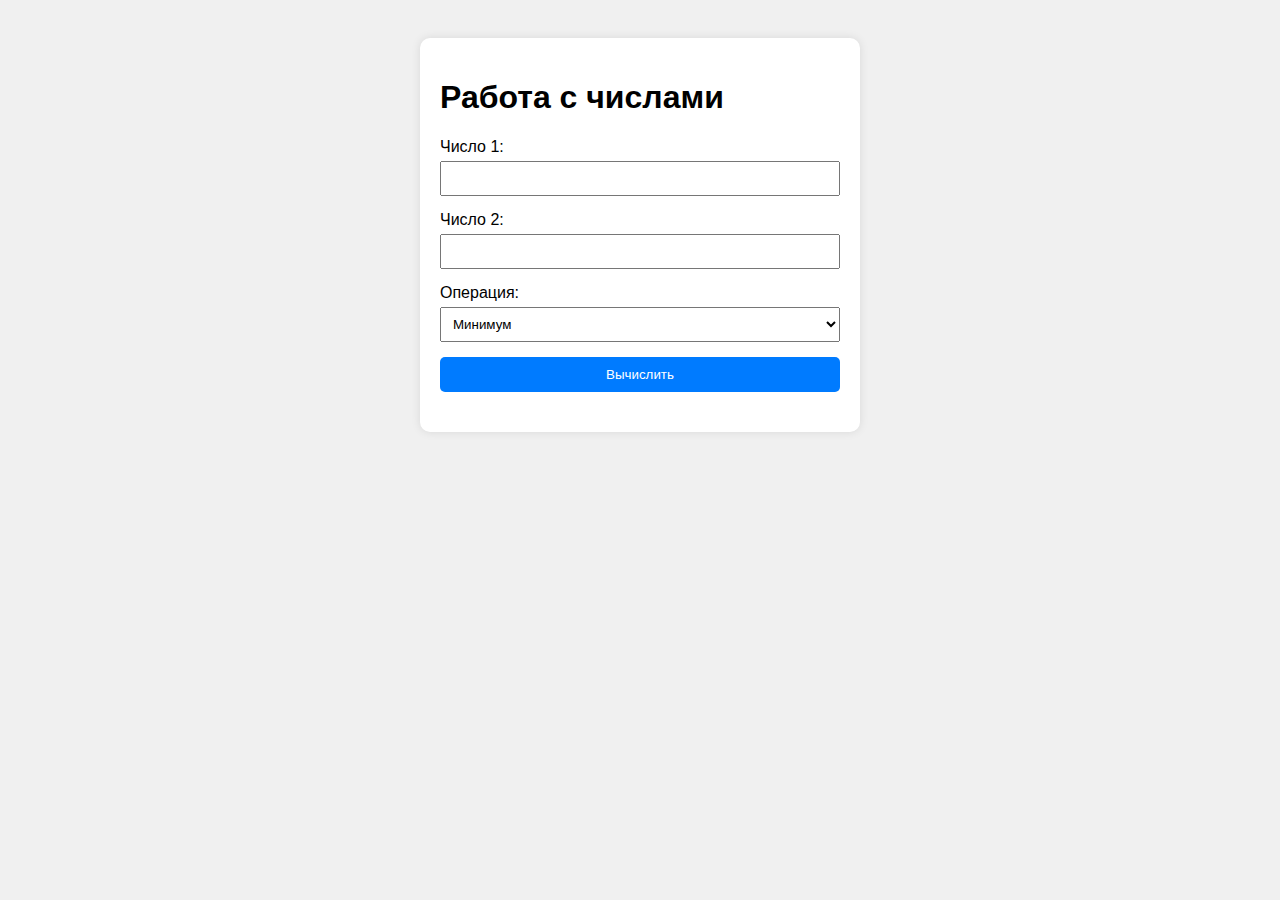
<file: lab_3/ex1/index.html>
<!DOCTYPE html>
<html lang="ru">
<head>
  <meta charset="UTF-8" />
  <meta name="viewport" content="width=device-width, initial-scale=1.0" />
  <title>Числовые функции</title>
  <link rel="stylesheet" href="style.css" />
</head>
<body>
  <div class="container">
    <h1>Работа с числами</h1>

    <label for="num1">Число 1:</label>
    <input type="number" id="num1" />

    <label for="num2">Число 2:</label>
    <input type="number" id="num2" />

    <label for="operation">Операция:</label>
    <select id="operation">
      <option value="min">Минимум</option>
      <option value="max">Максимум</option>
      <option value="equal">Равны ли?</option>
    </select>

    <button onclick="calculate()">Вычислить</button>

    <div id="result"></div>
  </div>

  <script src="script.js"></script>
</body>
</html>
</file>
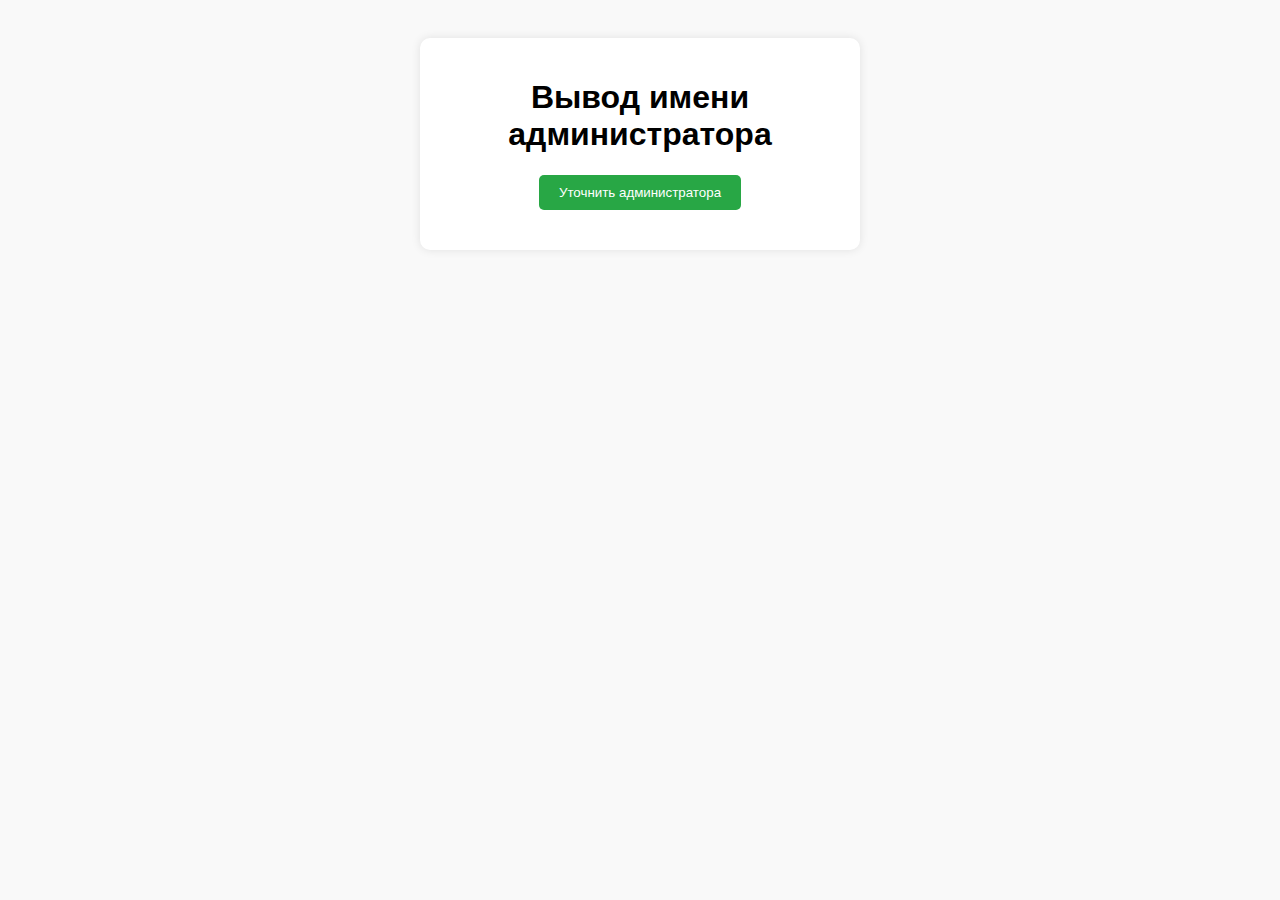
<file: lab_3/ex2/index.html>
<!DOCTYPE html>
<html lang="ru">
<head>
  <meta charset="UTF-8">
  <title>Переменные admin и name</title>
  <link rel="stylesheet" href="style.css" />
</head>
<body>
  <div class="container">
    <h1>Вывод имени администратора</h1>
    <button onclick="showAdmin()">Уточнить администратора</button>
    <div id="output"></div>
  </div>

  <script src="script.js"></script>
</body>
</html>
</file>
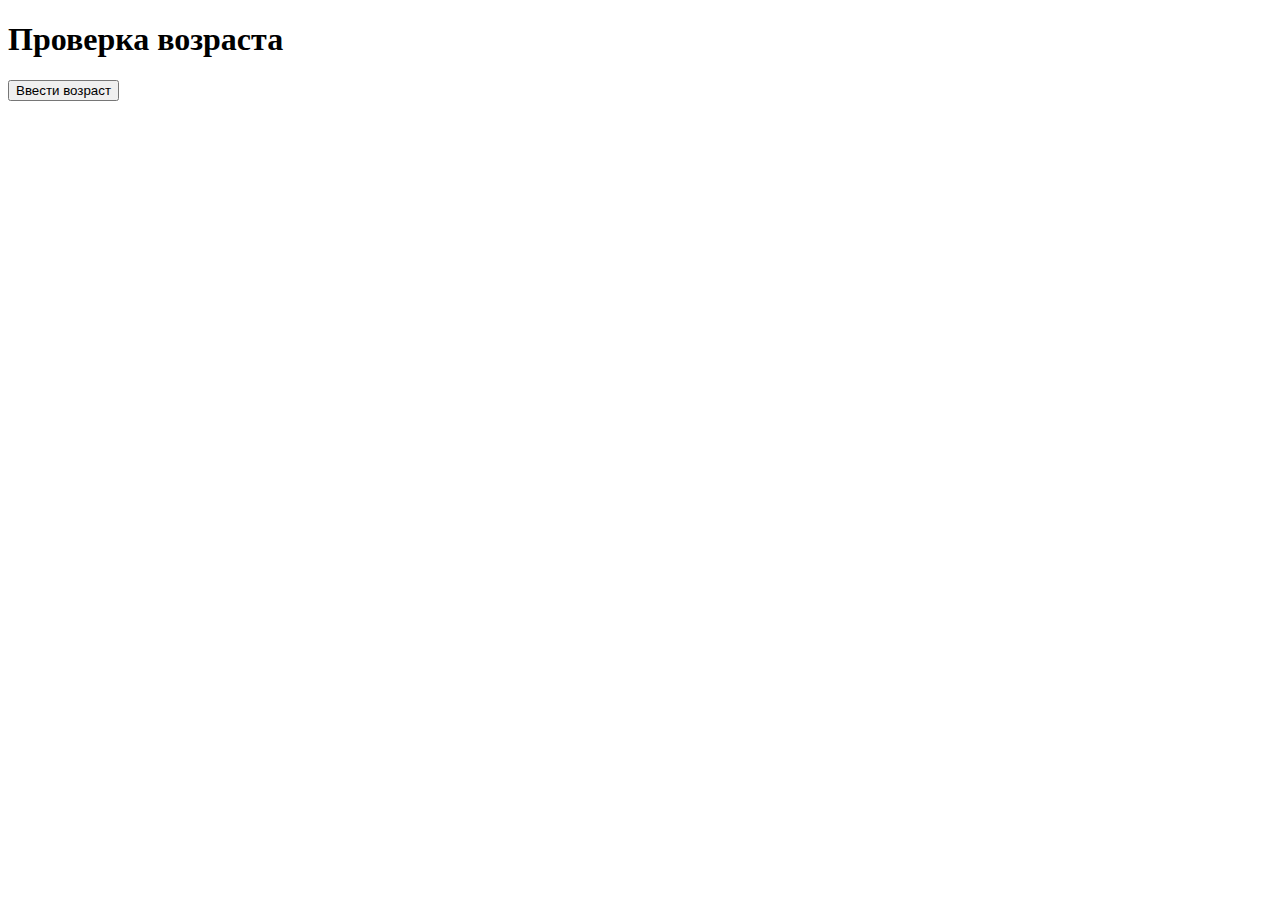
<file: lab_3/ex3/index.html>
<!DOCTYPE html>
<html lang="ru">
<head>
  <meta charset="UTF-8">
  <title>Проверка возраста</title>
</head>
<body>
  <h1>Проверка возраста</h1>
  <button onclick="askAge()">Ввести возраст</button>

  <script>
    function askAge() {
      const age = prompt("Сколько вам лет?");
      
      if (age === null) {
        // Пользователь нажал "Отмена" — скрипт завершает выполнение
        return;
      }

      const isConfirmed = confirm(`Вы уверены, что вам ${age}?`);
      
      if (!isConfirmed) {
        // Если не подтвердил — повторный запрос
        askAge();
      }
    }
  </script>
</body>
</html>
</file>
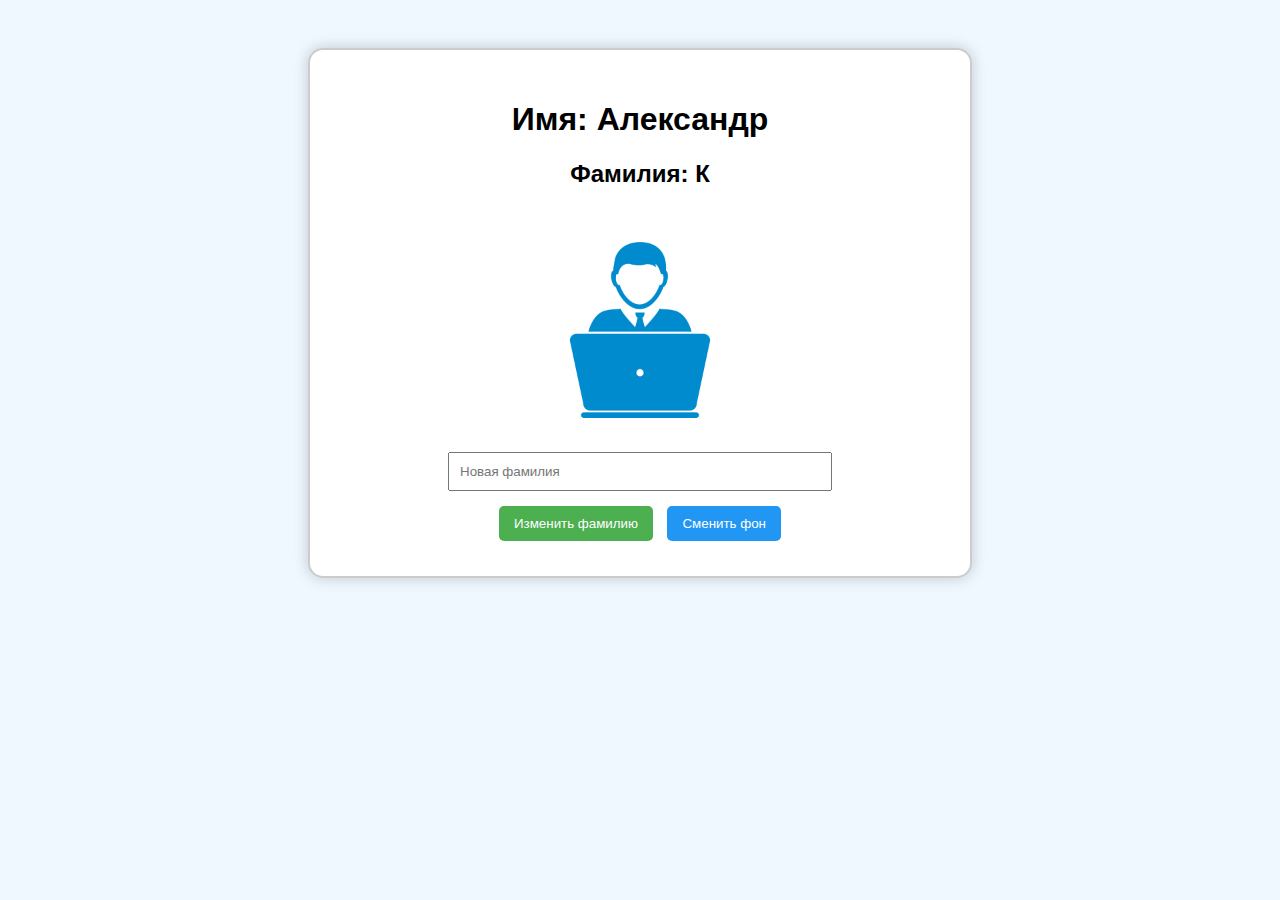
<file: lab_3/ex4/index.html>
<!DOCTYPE html>
<html lang="ru">
<head>
  <meta charset="UTF-8">
  <title>Резюме</title>
  <link rel="stylesheet" href="style.css">
</head>
<body>
  <div class="resume-container">
    <h1 class="name">Имя: Александр</h1>
    <h2 class="surname" id="surname">Фамилия: К</h2>

    <img src="laptop-person.png" alt="Фото" class="photo">

    <div>
      <input type="text" id="surnameInput" placeholder="Новая фамилия">
      <br>
      <button onclick="changeSurname()">Изменить фамилию</button>
      <button class="bg-btn" onclick="changeBackground()">Сменить фон</button>
    </div>
  </div>

  <script src="script.js"></script>
</body>
</html>
</file>
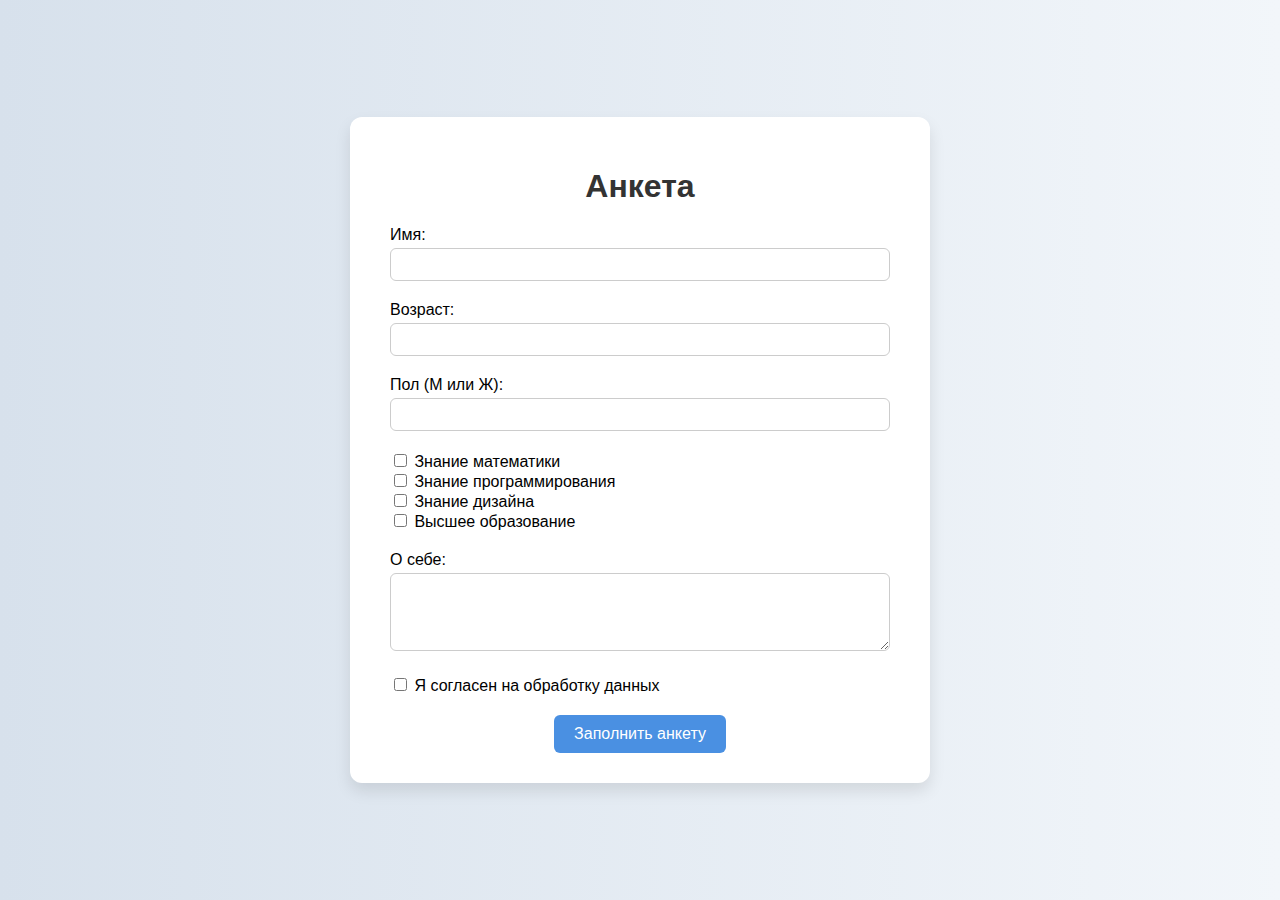
<file: lab_3/ex5/index.html>
<!DOCTYPE html>
<html lang="ru">
<head>
  <meta charset="UTF-8">
  <title>Анкета кандидата</title>
  <link rel="stylesheet" href="style.css">
</head>
<body>
  <div class="container">
    <h1>Анкета</h1>

    <div id="form">
      <div class="section">
        <label>Имя: <input type="text" id="name"></label>
      </div>
      <div class="section">
        <label>Возраст: <input type="number" id="age"></label>
      </div>
      <div class="section">
        <label>Пол (М или Ж): <input type="text" id="gender"></label>
      </div>

      <div class="section">
        <label><input type="checkbox" class="skill" value="math"> Знание математики</label><br>
        <label><input type="checkbox" class="skill" value="programming"> Знание программирования</label><br>
        <label><input type="checkbox" class="skill" value="design"> Знание дизайна</label><br>
        <label><input type="checkbox" class="skill" value="degree"> Высшее образование</label><br>
      </div>

      <div class="section">
        <label>О себе:<br><textarea id="about" rows="4" cols="40"></textarea></label>
      </div>

      <div class="section">
        <label><input type="checkbox" id="consent"> Я согласен на обработку данных</label>
      </div>

      <button onclick="submitForm()" id="submitBtn">Заполнить анкету</button>
    </div>

    <div id="result" class="hidden">
      <h2>Результат:</h2>
      <p id="summary"></p>
      <button onclick="check()">Меня возьмут?</button>
      <p id="checkResult"></p>
    </div>
  </div>

  <script src="script.js"></script>
</body>
</html>
</file>
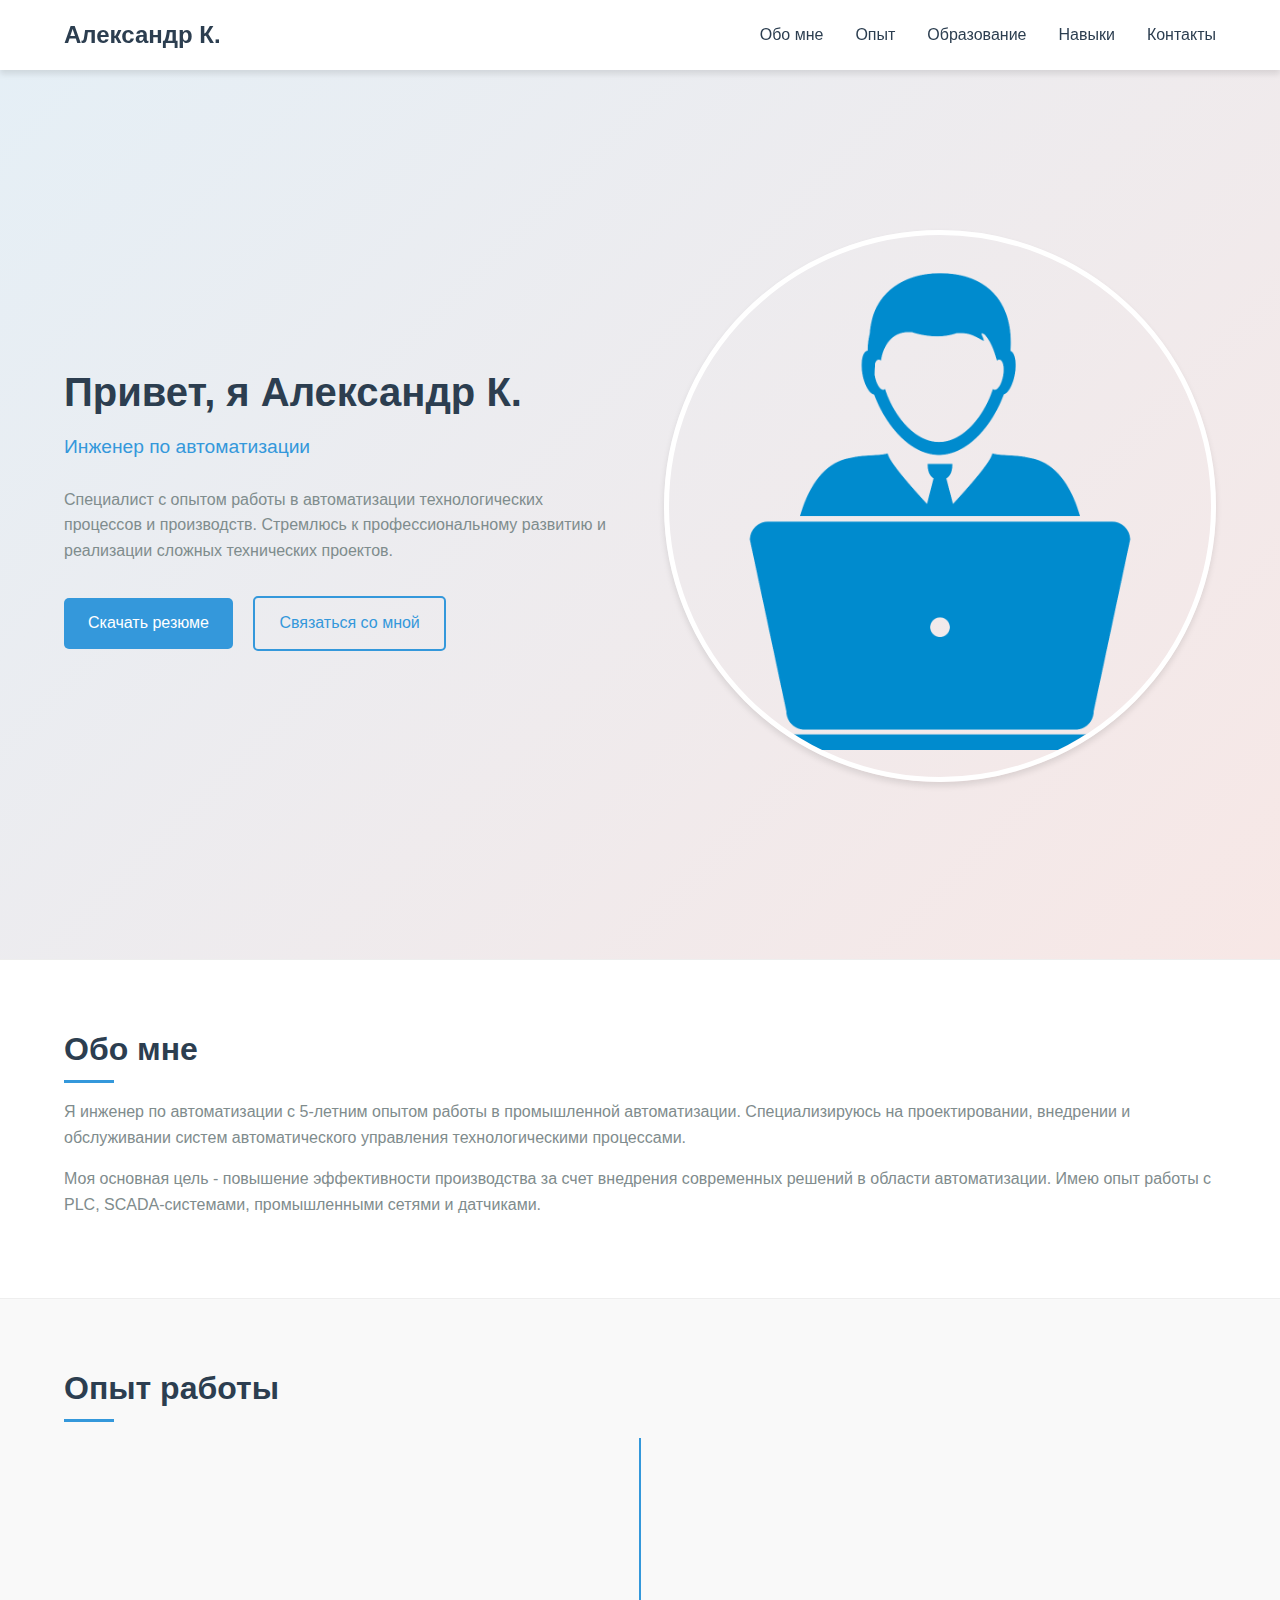
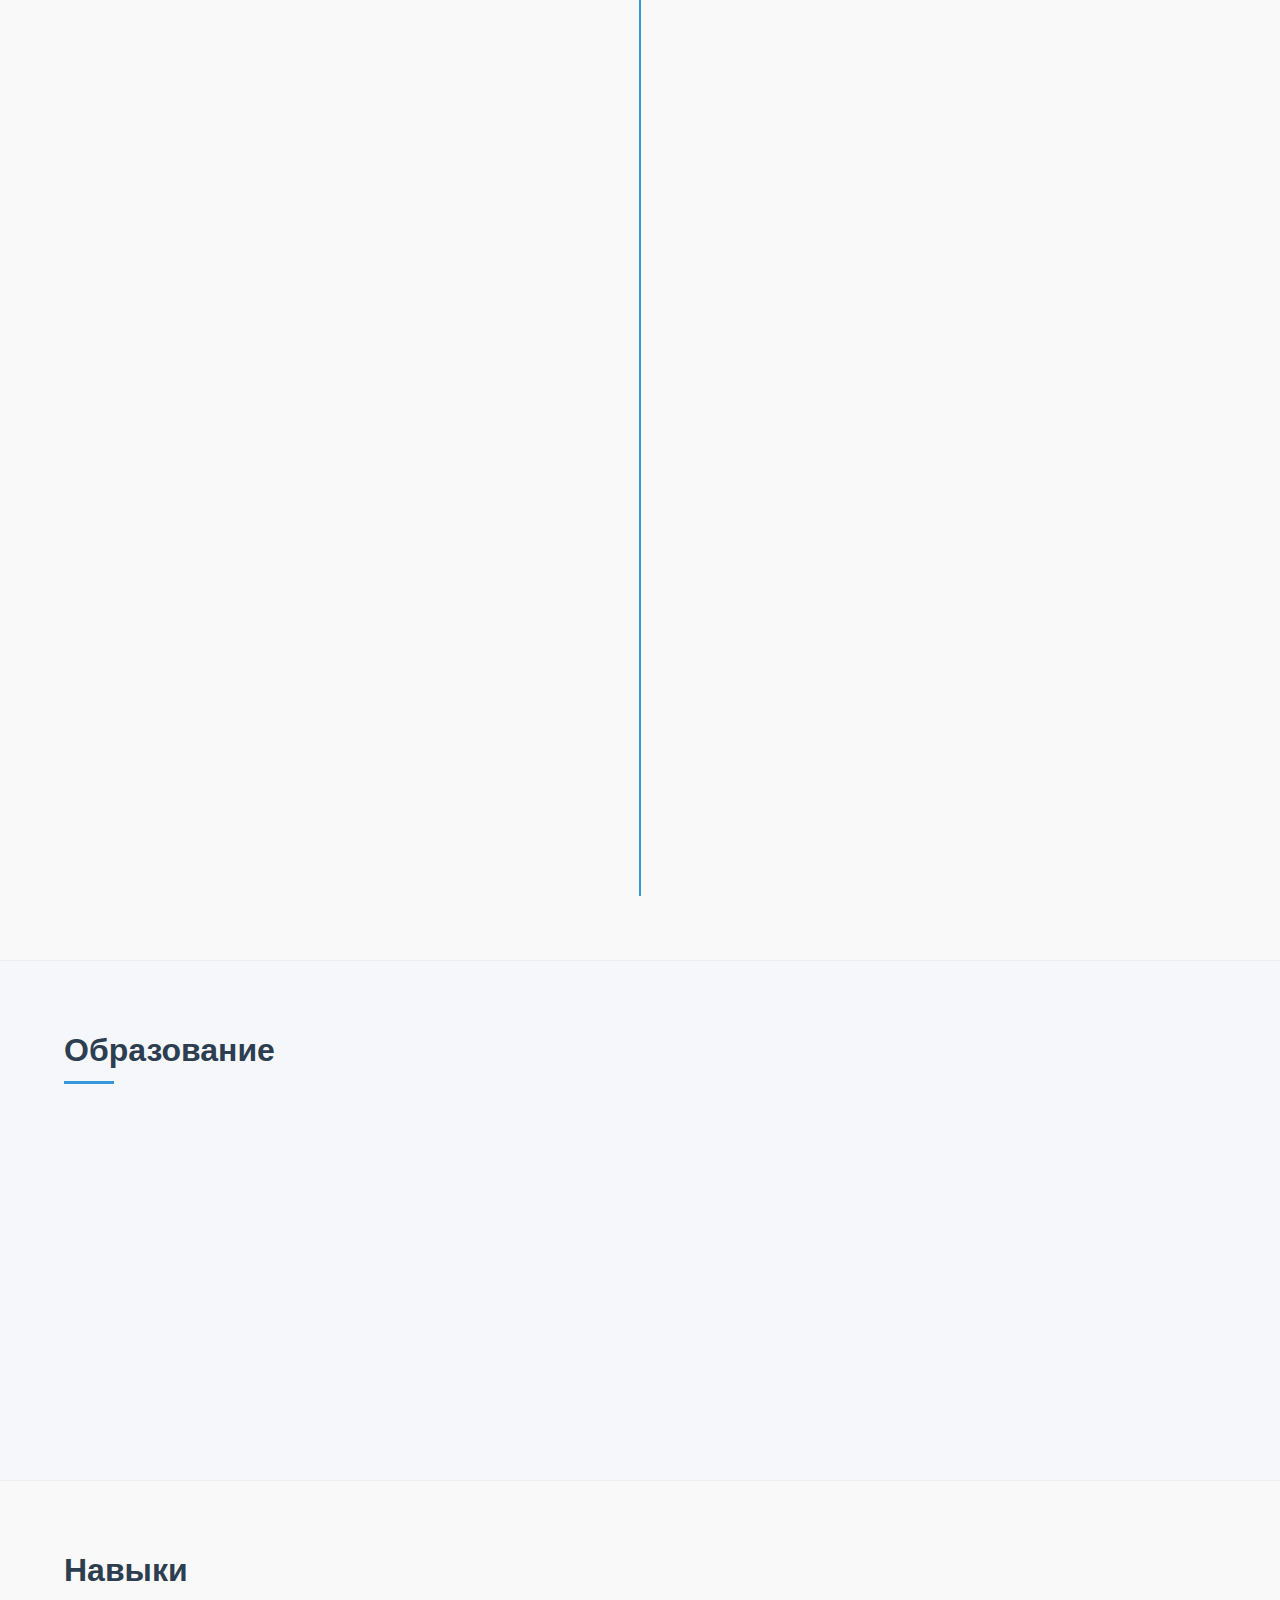
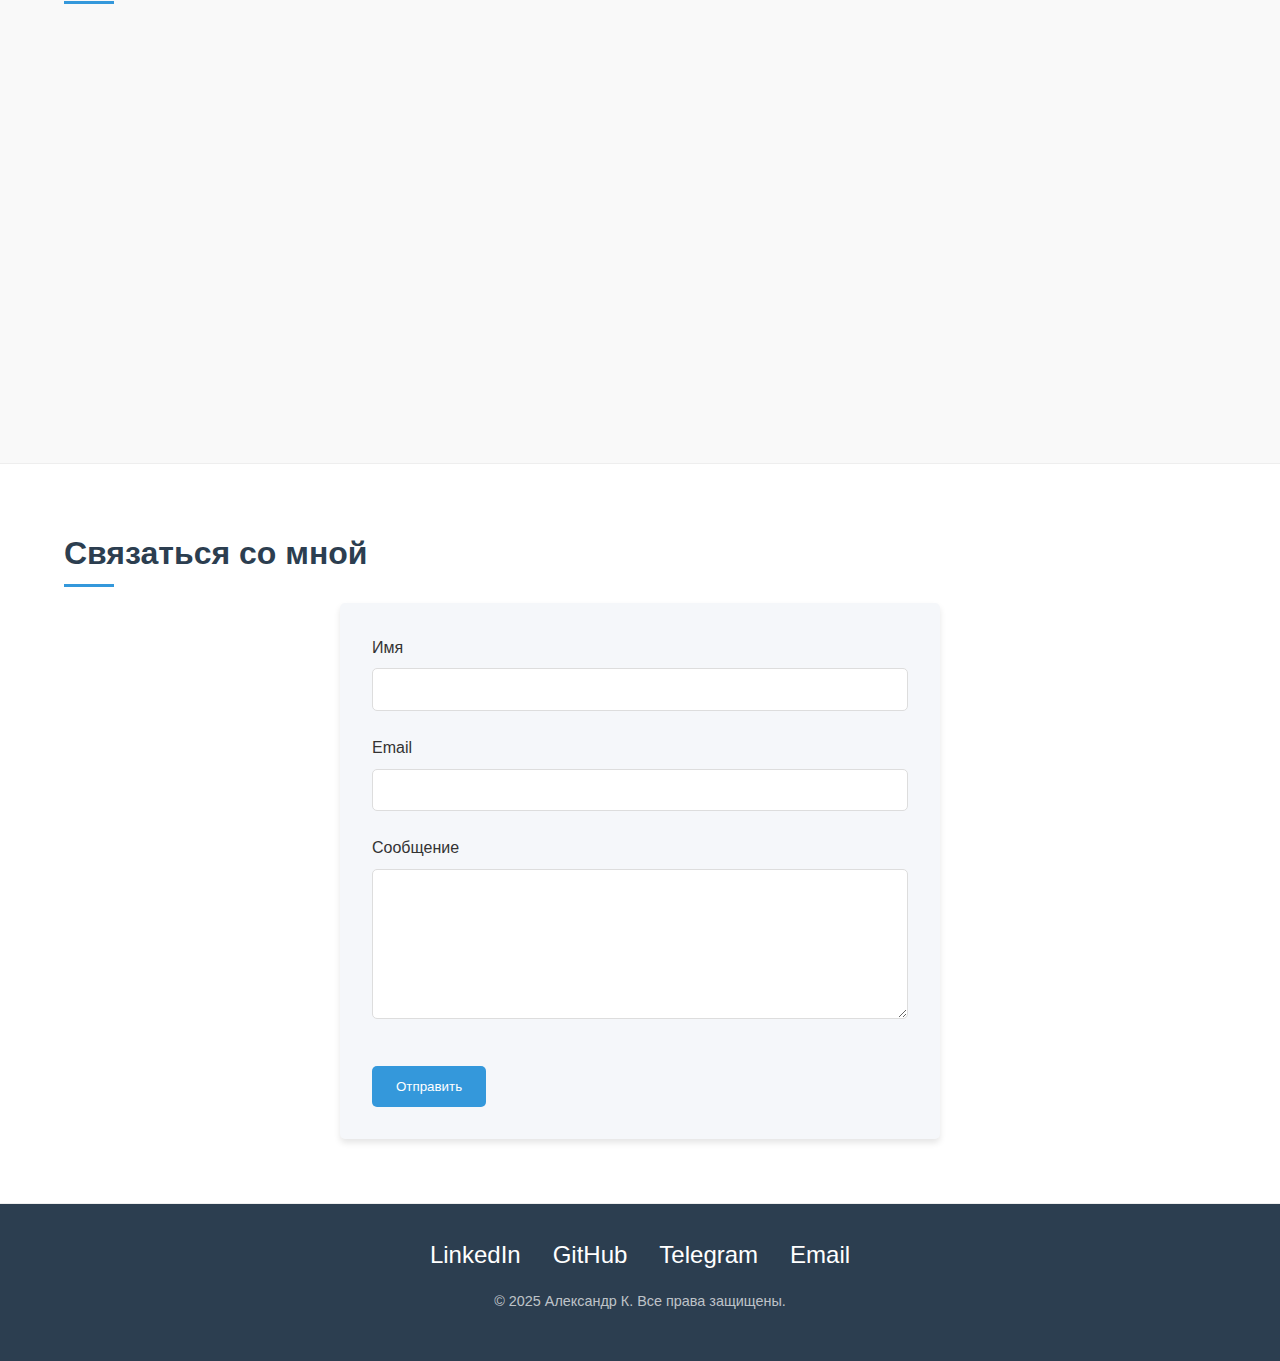
<file: lab_3/ex6_DeepSeek/index.html>
<!DOCTYPE html>
<html lang="ru">
<head>
    <meta charset="UTF-8">
    <meta name="viewport" content="width=device-width, initial-scale=1.0">
    <title>Резюме | Александр К.</title>
    <link rel="stylesheet" href="style.css">
</head>
<body>
    <!-- Header -->
    <header>
        <div class="container">
            <nav>
                <div class="logo">Александр К.</div>
                <ul class="nav-links">
                    <li><a href="#about">Обо мне</a></li>
                    <li><a href="#experience">Опыт</a></li>
                    <li><a href="#education">Образование</a></li>
                    <li><a href="#skills">Навыки</a></li>
                    <li><a href="#contact">Контакты</a></li>
                </ul>
                <div class="hamburger">
                    <span>☰</span>
                </div>
            </nav>
        </div>
    </header>

    <!-- Hero Section -->
    <section class="hero">
        <div class="container">
            <div class="hero-content">
                <div class="hero-text">
                    <h1>Привет, я Александр К.</h1>
                    <span class="job-title">Инженер по автоматизации</span>
                    <p>Специалист с опытом работы в автоматизации технологических процессов и производств. Стремлюсь к профессиональному развитию и реализации сложных технических проектов.</p>
                    <a href="#" class="btn" id="downloadBtn">Скачать резюме</a>
                    <a href="#contact" class="btn btn-outline">Связаться со мной</a>
                </div>
                <div class="hero-image">
                    <img src="laptop-person.png" alt="Фото" class="photo">
                </div>
            </div>
        </div>
    </section>

    <!-- About Section -->
    <section id="about" class="about">
        <div class="container">
            <h2>Обо мне</h2>
            <p>Я инженер по автоматизации с 5-летним опытом работы в промышленной автоматизации. Специализируюсь на проектировании, внедрении и обслуживании систем автоматического управления технологическими процессами.</p>
            <p>Моя основная цель - повышение эффективности производства за счет внедрения современных решений в области автоматизации. Имею опыт работы с PLC, SCADA-системами, промышленными сетями и датчиками.</p>
        </div>
    </section>

    <!-- Experience Section -->
    <section id="experience" class="experience">
        <div class="container">
            <h2>Опыт работы</h2>
            <div class="timeline">
                <div class="timeline-item">
                    <div class="timeline-content">
                        <div class="timeline-date">2020 - Настоящее время</div>
                        <h3>Ведущий инженер по автоматизации</h3>
                        <p>ООО "ПромАвтоматика"</p>
                        <ul>
                            <li>Проектирование систем автоматизации для промышленных предприятий</li>
                            <li>Программирование PLC (Siemens, Allen-Bradley)</li>
                            <li>Разработка SCADA-систем (WinCC, Ignition)</li>
                        </ul>
                    </div>
                </div>
                <div class="timeline-item">
                    <div class="timeline-content">
                        <div class="timeline-date">2023 - 2024</div>
                        <h3>Инженер по автоматизации</h3>
                        <p>ЗАО "ТехноПром"</p>
                        <ul>
                            <li>Модернизация систем управления технологическими процессами</li>
                            <li>Настройка промышленных сетей</li>
                            <li>Техническая поддержка оборудования</li>
                        </ul>
                    </div>
                </div>
                <div class="timeline-item">
                    <div class="timeline-content">
                        <div class="timeline-date">2022 - 2023</div>
                        <h3>Младший инженер</h3>
                        <p>ОАО "Машиностроительный завод"</p>
                        <ul>
                            <li>Участие в проектах по автоматизации</li>
                            <li>Тестирование и отладка оборудования</li>
                            <li>Составление технической документации</li>
                        </ul>
                    </div>
                </div>
            </div>
        </div>
    </section>

    <!-- Education Section -->
    <section id="education" class="education">
        <div class="container">
            <h2>Образование</h2>
            <div class="education-grid">
                <div class="education-card">
                    <h3>МГТУ "Станкин"</h3>
                    <p>2018 - 2022</p>
                    <p>Специальность: "Автоматизация технологических процессов и производств"</p>
                    <p>Квалификация: Инженер</p>
                </div>
                <div class="education-card">
                    <h3>Курсы повышения квалификации</h3>
                    <p>2021 - 2022</p>
                    <p>"Современные системы промышленной автоматизации"</p>
                    <p>Центр подготовки специалистов в области автоматизации</p>
                </div>
                <div class="education-card">
                    <h3>Дополнительное образование</h3>
                    <p>2020</p>
                    <p>"Программирование PLC Siemens TIA Portal"</p>
                    <p>Онлайн-академия промышленной автоматизации</p>
                </div>
            </div>
        </div>
    </section>

    <!-- Skills Section -->
    <section id="skills" class="skills">
        <div class="container">
            <h2>Навыки</h2>
            <div class="skills-container">
                <div class="skills-category">
                    <h3>Технические навыки</h3>
                    <ul class="skills-list">
                        <li>Программирование PLC (Siemens, Allen-Bradley)</li>
                        <li>SCADA-системы (WinCC, Ignition, Trace Mode)</li>
                        <li>Промышленные сети (PROFIBUS, Ethernet/IP)</li>
                        <li>Черчение в AutoCAD</li>
                        <li>3D моделирование (SolidWorks)</li>
                    </ul>
                </div>
                <div class="skills-category">
                    <h3>Программное обеспечение</h3>
                    <ul class="skills-list">
                        <li>TIA Portal</li>
                        <li>STEP 7</li>
                        <li>RSLogix 5000</li>
                        <li>Ignition</li>
                        <li>WinCC</li>
                    </ul>
                </div>
                <div class="skills-category">
                    <h3>Мягкие навыки</h3>
                    <ul class="skills-list">
                        <li>Работа в команде</li>
                        <li>Решение сложных технических задач</li>
                        <li>Управление проектами</li>
                        <li>Техническая документация</li>
                        <li>Обучение персонала</li>
                    </ul>
                </div>
            </div>
        </div>
    </section>

    <!-- Contact Section -->
    <section id="contact" class="contact">
        <div class="container">
            <h2>Связаться со мной</h2>
            <div class="contact-form">
                <form id="feedbackForm">
                    <div class="form-group">
                        <label for="name">Имя</label>
                        <input type="text" id="name" class="form-control" required>
                        <div class="error" id="nameError">Пожалуйста, введите ваше имя</div>
                    </div>
                    <div class="form-group">
                        <label for="email">Email</label>
                        <input type="email" id="email" class="form-control" required>
                        <div class="error" id="emailError">Пожалуйста, введите корректный email</div>
                    </div>
                    <div class="form-group">
                        <label for="message">Сообщение</label>
                        <textarea id="message" class="form-control" required></textarea>
                        <div class="error" id="messageError">Пожалуйста, введите ваше сообщение</div>
                    </div>
                    <button type="submit" class="btn">Отправить</button>
                    <div class="success-message" id="successMessage">
                        Спасибо! Ваше сообщение отправлено. Я свяжусь с вами в ближайшее время.
                    </div>
                </form>
            </div>
        </div>
    </section>

    <!-- Footer -->
    <footer>
        <div class="container">
            <ul class="social-links">
                <li><a href="#" aria-label="LinkedIn">LinkedIn</a></li>
                <li><a href="#" aria-label="GitHub">GitHub</a></li>
                <li><a href="#" aria-label="Telegram">Telegram</a></li>
                <li><a href="#" aria-label="Email">Email</a></li>
            </ul>
            <p class="copyright">© 2025 Александр К. Все права защищены.</p>
        </div>
    </footer>

    <script src="script.js"></script>
</body>
</html>
</file>
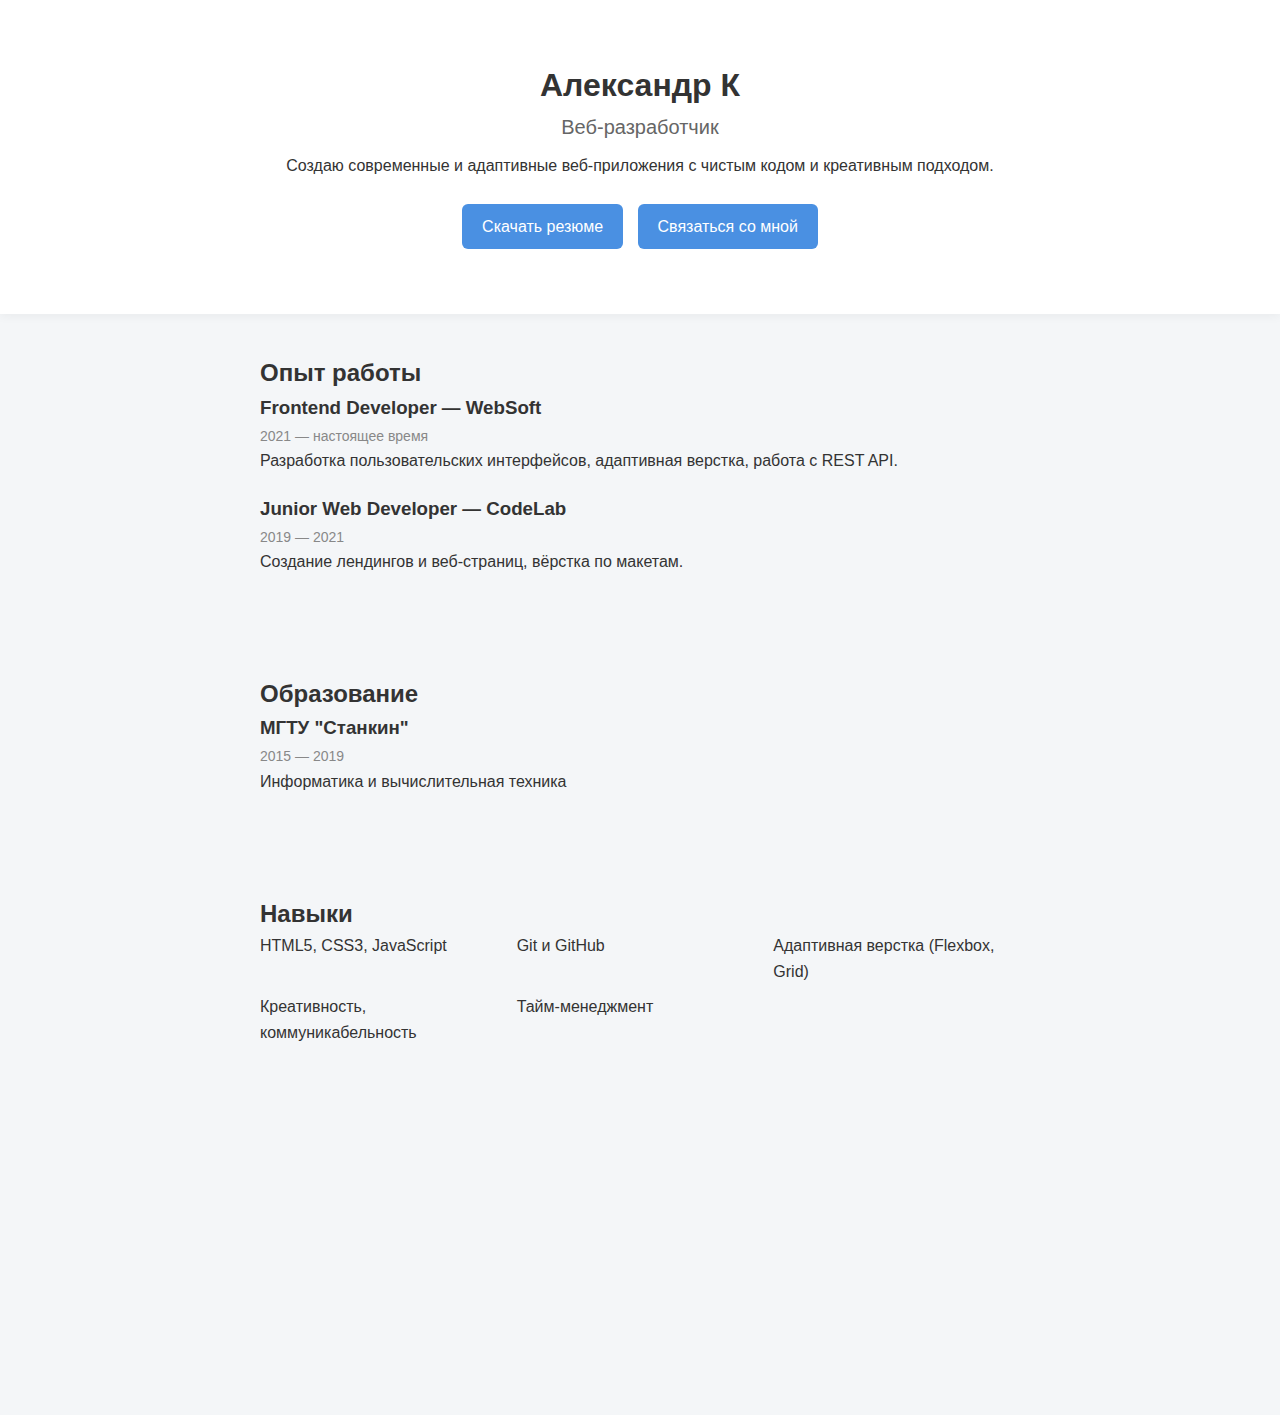
<file: lab_3/ex6_OpenAI/index.html>
<!DOCTYPE html>
<html lang="ru">
<head>
  <meta charset="UTF-8" />
  <meta name="viewport" content="width=device-width, initial-scale=1.0"/>
  <title>Личное резюме</title>
  <link rel="stylesheet" href="style.css" />
</head>
<body>
  <header class="header">
    <h1>Александр К</h1>
    <p class="subtitle">Веб-разработчик</p>
    <p class="description">Создаю современные и адаптивные веб-приложения с чистым кодом и креативным подходом.</p>
    <div class="actions">
      <a href="#" class="btn">Скачать резюме</a>
      <a href="#contact" class="btn scroll-link">Связаться со мной</a>
    </div>
  </header>

  <main>
    <section class="section" id="experience">
      <h2>Опыт работы</h2>
      <div class="entry">
        <h3>Frontend Developer — WebSoft</h3>
        <span class="date">2021 — настоящее время</span>
        <p>Разработка пользовательских интерфейсов, адаптивная верстка, работа с REST API.</p>
      </div>
      <div class="entry">
        <h3>Junior Web Developer — CodeLab</h3>
        <span class="date">2019 — 2021</span>
        <p>Создание лендингов и веб-страниц, вёрстка по макетам.</p>
      </div>
    </section>

    <section class="section" id="education">
      <h2>Образование</h2>
      <div class="entry">
        <h3>МГТУ "Станкин"</h3>
        <span class="date">2015 — 2019</span>
        <p>Информатика и вычислительная техника</p>
      </div>
    </section>

    <section class="section" id="skills">
      <h2>Навыки</h2>
      <ul class="skills-list">
        <li>HTML5, CSS3, JavaScript</li>
        <li>Git и GitHub</li>
        <li>Адаптивная верстка (Flexbox, Grid)</li>
        <li>Креативность, коммуникабельность</li>
        <li>Тайм-менеджмент</li>
      </ul>
    </section>

    <section class="section" id="contact">
      <h2>Связаться со мной</h2>
      <form id="contactForm">
        <input type="text" id="userName" placeholder="Ваше имя" required />
        <input type="email" id="userEmail" placeholder="Ваш email" required />
        <textarea id="userMessage" placeholder="Ваше сообщение" required></textarea>
        <button type="submit">Отправить</button>
      </form>
      <p id="formMessage"></p>
    </section>
  </main>

  <script src="script.js"></script>
</body>
</html>
</file>
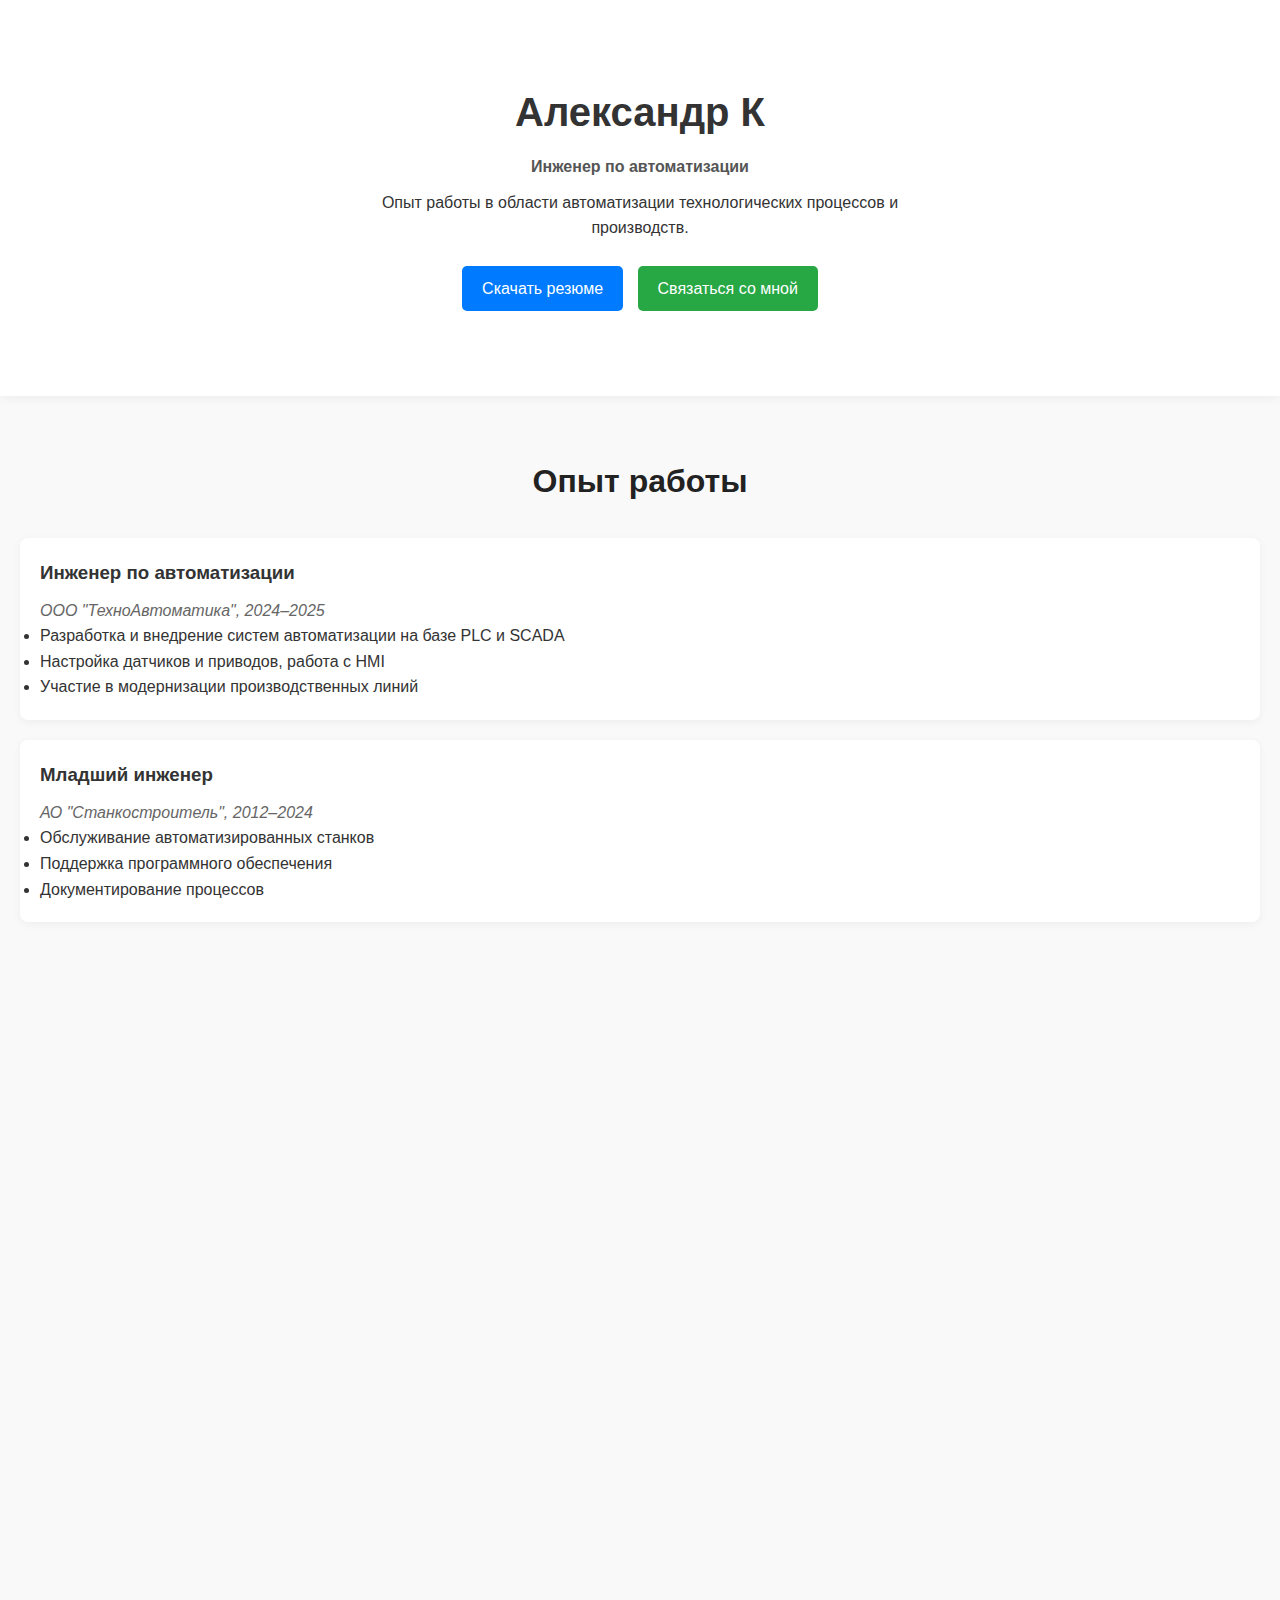
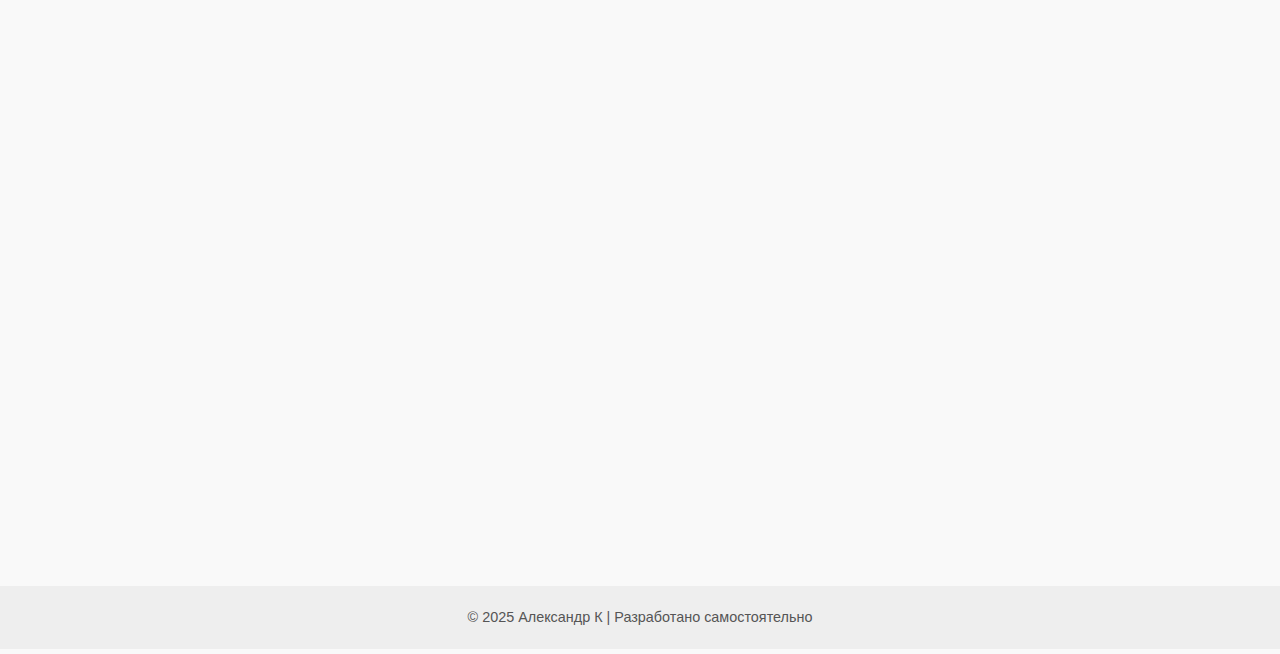
<file: lab_3/ex6_Qwen/index.html>
<!DOCTYPE html>
<html lang="ru">
<head>
  <meta charset="UTF-8" />
  <meta name="viewport" content="width=device-width, initial-scale=1.0"/>
  <title>Резюме — Александр К</title>
  <link rel="stylesheet" href="styles.css"/>
</head>
<body>
  <!-- Начало заголовка -->
  <header class="hero">
    <div class="container">
      <h1>Александр К</h1>
      <p class="position">Инженер по автоматизации</p>
      <p class="description">Опыт работы в области автоматизации технологических процессов и производств.</p>
      <div class="buttons">
        <a href="#" class="btn download-btn">Скачать резюме</a>
        <a href="#contact" class="btn contact-btn">Связаться со мной</a>
      </div>
    </div>
  </header>

  <!-- Основное содержание -->
  <main class="content">
    <!-- Блок опыта -->
    <section class="experience section" id="experience">
      <h2 class="section-title">Опыт работы</h2>
      <div class="card">
        <h3>Инженер по автоматизации</h3>
        <p class="company">ООО "ТехноАвтоматика", 2024–2025</p>
        <ul>
          <li>Разработка и внедрение систем автоматизации на базе PLC и SCADA</li>
          <li>Настройка датчиков и приводов, работа с HMI</li>
          <li>Участие в модернизации производственных линий</li>
        </ul>
      </div>
      <div class="card">
        <h3>Младший инженер</h3>
        <p class="company">АО "Станкостроитель", 2012–2024</p>
        <ul>
          <li>Обслуживание автоматизированных станков</li>
          <li>Поддержка программного обеспечения</li>
          <li>Документирование процессов</li>
        </ul>
      </div>
    </section>

    <!-- Образование -->
    <section class="education section" id="education">
      <h2 class="section-title">Образование</h2>
      <div class="card">
        <h3>МГТУ «Станкин»</h3>
        <p class="course">Специальность: Автоматизация технологических процессов и производств</p>
        <p class="years">2018–2022</p>
      </div>
    </section>

    <!-- Навыки -->
    <section class="skills section" id="skills">
      <h2 class="section-title">Навыки</h2>
      <ul class="skills-list">
        <li>PLC (Siemens S7, Allen Bradley)</li>
        <li>SCADA (WinCC, Ignition)</li>
        <li>HMI (PanelView, KTP)</li>
        <li>C++, Python, SQL</li>
        <li>Работа в команде</li>
        <li>Проблемное мышление</li>
        <li>Техническая документация</li>
      </ul>
    </section>

    <!-- Контакты -->
    <section class="contact section" id="contact">
      <h2 class="section-title">Связаться со мной</h2>
      <form id="contact-form" class="contact-form">
        <input type="text" id="name" placeholder="Ваше имя" required />
        <input type="email" id="email" placeholder="Ваш email" required />
        <textarea id="message" rows="5" placeholder="Сообщение" required></textarea>
        <button type="submit" class="btn submit-btn">Отправить</button>
        <p id="form-message" class="form-message"></p>
      </form>
    </section>
  </main>

  <!-- Подвал -->
  <footer class="footer">
    <p>© 2025 Александр К | Разработано самостоятельно</p>
  </footer>

  <!-- Скрипты -->
  <script src="script.js"></script>
</body>
</html>
</file>
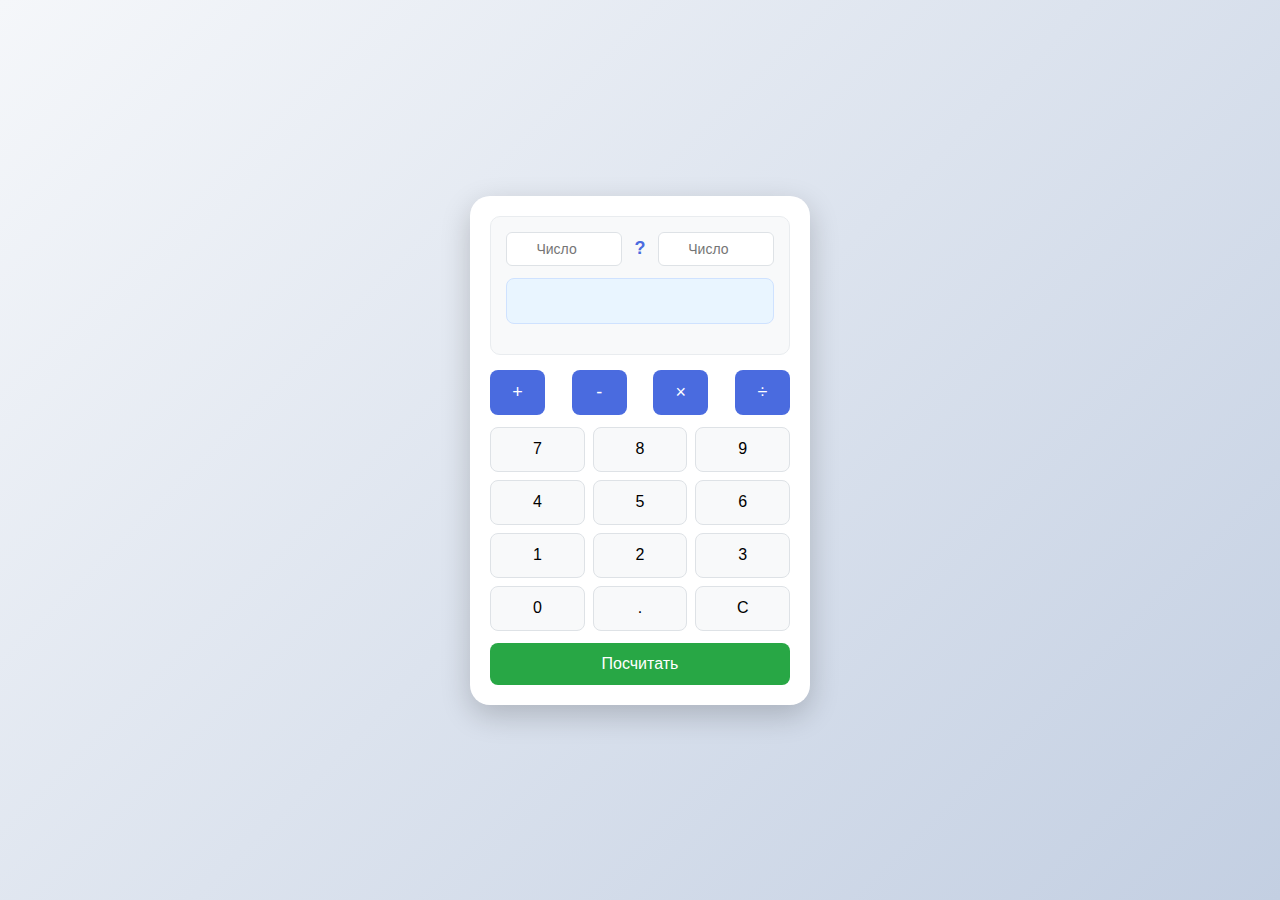
<file: lab_3/ex7/index.html>
<!DOCTYPE html>
<html lang="ru">
<head>
    <meta charset="UTF-8">
    <meta name="viewport" content="width=device-width, initial-scale=1.0">
    <title>Красивый калькулятор</title>
    <link rel="stylesheet" href="style.css">
</head>
<body>
    <div class="calculator">
        <div class="display">
            <div class="input-fields">
                <input type="number" id="num1" class="input-field" placeholder="Число">
                <span id="operation-display" class="operation-display">?</span>
                <input type="number" id="num2" class="input-field" placeholder="Число">
            </div>
            <div id="result" class="result"></div>
        </div>
        
        <div class="operations">
            <button class="operation-btn" data-operation="+">+</button>
            <button class="operation-btn" data-operation="-">-</button>
            <button class="operation-btn" data-operation="*">×</button>
            <button class="operation-btn" data-operation="/">÷</button>
        </div>
        
        <div class="numbers">
            <button class="number-btn" data-number="7">7</button>
            <button class="number-btn" data-number="8">8</button>
            <button class="number-btn" data-number="9">9</button>
            <button class="number-btn" data-number="4">4</button>
            <button class="number-btn" data-number="5">5</button>
            <button class="number-btn" data-number="6">6</button>
            <button class="number-btn" data-number="1">1</button>
            <button class="number-btn" data-number="2">2</button>
            <button class="number-btn" data-number="3">3</button>
            <button class="number-btn" data-number="0">0</button>
            <button class="number-btn" data-number=".">.</button>
            <button class="number-btn" id="clear-btn">C</button>
        </div>
        
        <button class="calculate-btn" id="calculate-btn">Посчитать</button>
      </div>

      <script src="script.js"></script>
  </body>
  </html>
</file>
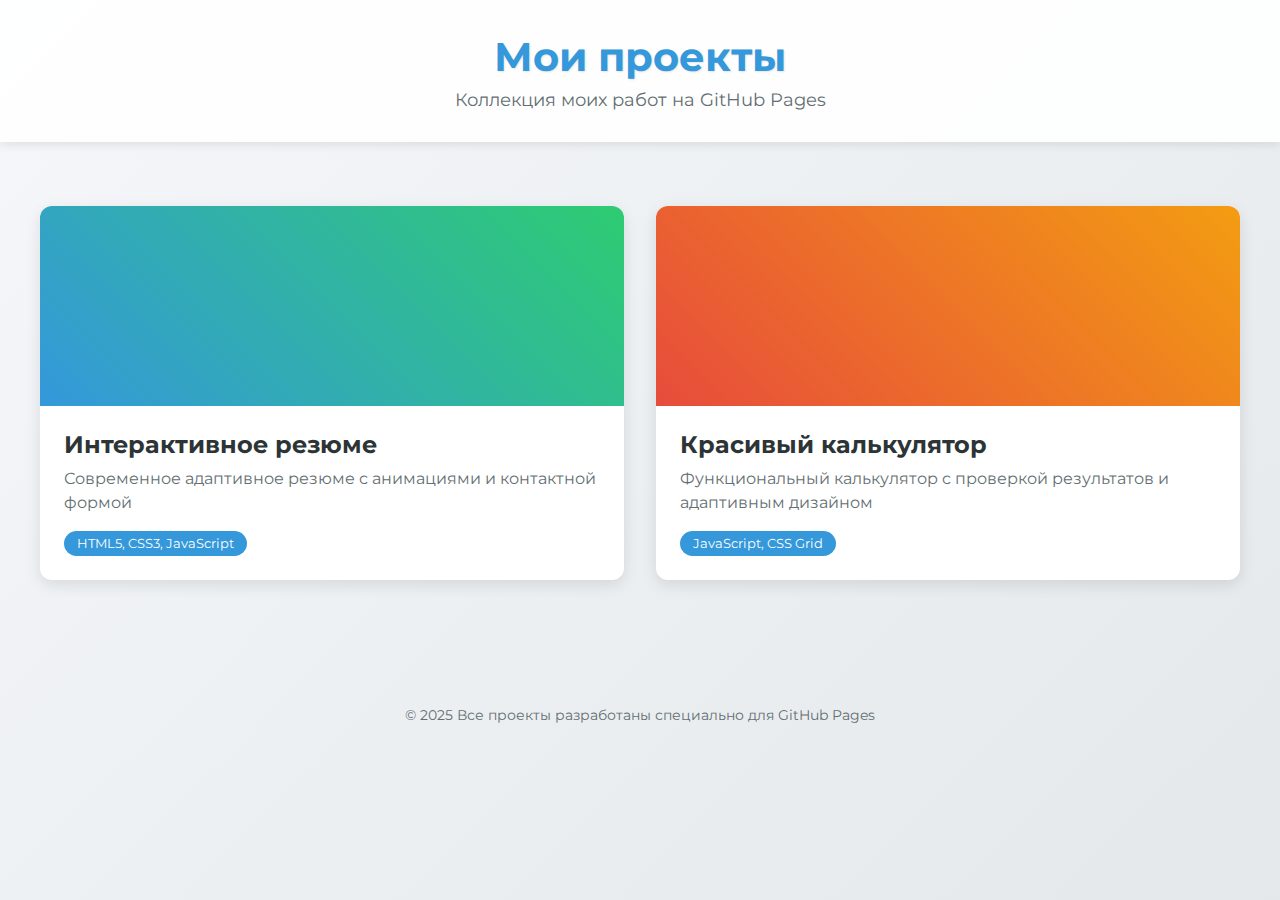
<file: lab_3/main/index.html>
<!DOCTYPE html>
<html lang="ru">
<head>
    <meta charset="UTF-8">
    <meta name="viewport" content="width=device-width, initial-scale=1.0">
    <title>Мои проекты</title>
    <style>
        body {
            font-family: 'Montserrat', Arial, sans-serif;
            margin: 0;
            padding: 0;
            background: linear-gradient(135deg, #f5f7fa 0%, #e4e8eb 100%);
            min-height: 100vh;
            color: #2d3436;
        }
        
        .header {
            background: rgba(255, 255, 255, 0.9);
            box-shadow: 0 2px 10px rgba(0, 0, 0, 0.1);
            padding: 2rem 0;
            text-align: center;
            position: relative;
            z-index: 10;
        }
        
        .header h1 {
            margin: 0;
            font-size: 2.5rem;
            color: #3498db;
            text-shadow: 1px 1px 2px rgba(0,0,0,0.1);
        }
        
        .header p {
            margin: 0.5rem 0 0;
            font-size: 1.1rem;
            color: #636e72;
        }
        
        .container {
            max-width: 1200px;
            margin: 0 auto;
            padding: 2rem;
        }
        
        .projects {
            display: grid;
            grid-template-columns: repeat(auto-fit, minmax(350px, 1fr));
            gap: 2rem;
            margin-top: 2rem;
        }
        
        .project-card {
            background: white;
            border-radius: 12px;
            overflow: hidden;
            box-shadow: 0 5px 15px rgba(0, 0, 0, 0.1);
            transition: all 0.3s ease;
            text-decoration: none;
            color: inherit;
        }
        
        .project-card:hover {
            transform: translateY(-10px);
            box-shadow: 0 15px 30px rgba(0, 0, 0, 0.15);
        }
        
        .project-image {
            height: 200px;
            background-size: cover;
            background-position: center;
        }
        
        .resume-image {
            background: linear-gradient(45deg, #3498db, #2ecc71);
        }
        
        .calculator-image {
            background: linear-gradient(45deg, #e74c3c, #f39c12);
        }
        
        .project-content {
            padding: 1.5rem;
        }
        
        .project-content h2 {
            margin: 0 0 0.5rem;
            color: #2d3436;
        }
        
        .project-content p {
            margin: 0;
            color: #636e72;
            line-height: 1.5;
        }
        
        .project-tag {
            display: inline-block;
            background: #3498db;
            color: white;
            padding: 0.3rem 0.8rem;
            border-radius: 20px;
            font-size: 0.8rem;
            margin-top: 1rem;
        }
        
        .footer {
            text-align: center;
            padding: 2rem;
            margin-top: 3rem;
            color: #636e72;
            font-size: 0.9rem;
        }
        
        @media (max-width: 768px) {
            .projects {
                grid-template-columns: 1fr;
            }
            
            .header h1 {
                font-size: 2rem;
            }
        }
    </style>
    <link href="https://fonts.googleapis.com/css2?family=Montserrat:wght@400;600;700&display=swap" rel="stylesheet">
</head>
<body>
    <div class="header">
        <h1>Мои проекты</h1>
        <p>Коллекция моих работ на GitHub Pages</p>
    </div>
    
    <div class="container">
        <div class="projects">
            <a href="resume/index.html" class="project-card">
                <div class="project-image resume-image"></div>
                <div class="project-content">
                    <h2>Интерактивное резюме</h2>
                    <p>Современное адаптивное резюме с анимациями и контактной формой</p>
                    <span class="project-tag">HTML5, CSS3, JavaScript</span>
                </div>
            </a>
            
            <a href="calculator/index.html" class="project-card">
                <div class="project-image calculator-image"></div>
                <div class="project-content">
                    <h2>Красивый калькулятор</h2>
                    <p>Функциональный калькулятор с проверкой результатов и адаптивным дизайном</p>
                    <span class="project-tag">JavaScript, CSS Grid</span>
                </div>
            </a>
        </div>
    </div>
    
    <div class="footer">
        <p>© 2025 Все проекты разработаны специально для GitHub Pages</p>
    </div>
</body>
</html>
</file>
<file: lab_3/ex1/style.css>
body {
    font-family: Arial, sans-serif;
    background-color: #f0f0f0;
    padding: 30px;
  }
  
  .container {
    background-color: white;
    padding: 20px;
    max-width: 400px;
    margin: auto;
    border-radius: 10px;
    box-shadow: 0 0 10px rgba(0, 0, 0, 0.1);
  }
  
  input, select {
    width: 100%;
    padding: 8px;
    margin-top: 5px;
    margin-bottom: 15px;
    box-sizing: border-box;
  }
  
  button {
    padding: 10px;
    width: 100%;
    background-color: #007bff;
    color: white;
    border: none;
    border-radius: 5px;
    cursor: pointer;
  }
  
  button:hover {
    background-color: #0056b3;
  }
  
  #result {
    margin-top: 20px;
    font-weight: bold;
  }
</file>
<file: lab_3/ex2/style.css>
body {
    font-family: Arial, sans-serif;
    background-color: #f9f9f9;
    padding: 30px;
  }
  
  .container {
    background-color: white;
    padding: 20px;
    max-width: 400px;
    margin: auto;
    border-radius: 10px;
    box-shadow: 0 0 10px rgba(0,0,0,0.1);
    text-align: center;
  }
  
  button {
    padding: 10px 20px;
    background-color: #28a745;
    border: none;
    color: white;
    border-radius: 5px;
    cursor: pointer;
  }
  
  button:hover {
    background-color: #218838;
  }
  
  #output {
    margin-top: 20px;
    font-size: 18px;
    font-weight: bold;
  }
</file>
<file: lab_3/ex4/style.css>
body {
    font-family: Arial, sans-serif;
    background-color: #f0f8ff;
    display: flex;
    justify-content: center;
    padding: 40px;
  }
  
  .resume-container {
    background: white;
    border: 2px solid #ccc;
    border-radius: 15px;
    padding: 30px;
    width: 600px;
    box-shadow: 0 0 15px rgba(0,0,0,0.2);
    text-align: center;
    transition: background-color 0.5s ease;
  }
  
  .photo {
    width: 200px;
    height: auto;
    margin: 20px 0;
  }
  
  input[type="text"] {
    padding: 10px;
    width: 60%;
    margin-bottom: 10px;
  }
  
  button {
    padding: 10px 15px;
    margin: 5px;
    background-color: #4CAF50;
    color: white;
    border: none;
    border-radius: 5px;
    cursor: pointer;
  }
  
  button:hover {
    background-color: #388e3c;
  }
  
  .bg-btn {
    background-color: #2196F3;
  }
  
  .bg-btn:hover {
    background-color: #1565c0;
  }
</file>
<file: lab_3/ex5/style.css>
body {
  font-family: Arial, sans-serif;
  margin: 0;
  padding: 0;
  background: linear-gradient(to right, #d7e1ec, #f2f6fa);
  height: 100vh;
  display: flex;
  justify-content: center;
  align-items: center;
}

.container {
  background-color: white;
  padding: 30px 40px;
  border-radius: 12px;
  box-shadow: 0 8px 16px rgba(0,0,0,0.1);
  max-width: 500px;
  width: 100%;
}

h1 {
  text-align: center;
  color: #333;
}

.hidden {
  display: none;
}

.section {
  margin-bottom: 20px;
}

input[type="text"],
input[type="number"],
textarea {
  width: 100%;
  padding: 8px;
  margin-top: 4px;
  border: 1px solid #ccc;
  border-radius: 6px;
  box-sizing: border-box;
}

button {
  padding: 10px 20px;
  background-color: #4a90e2;
  color: white;
  border: none;
  border-radius: 6px;
  cursor: pointer;
  display: block;
  margin: 0 auto;
  font-size: 16px;
  transition: background-color 0.3s;
}

button:hover {
  background-color: #357ab8;
}

#checkResult {
  text-align: center;
  font-weight: bold;
  margin-top: 20px;
  color: #2a2a2a;
}
</file>
<file: lab_3/ex6_DeepSeek/style.css>
/* Базовые стили и сброс */
:root {
    --primary-color: #3498db;
    --secondary-color: #2c3e50;
    --accent-color: #e74c3c;
    --light-color: #ecf0f1;
    --dark-color: #2c3e50;
    --text-color: #333;
    --text-light: #7f8c8d;
    --shadow: 0 4px 6px rgba(0, 0, 0, 0.1);
    --transition: all 0.3s ease;
}

* {
    margin: 0;
    padding: 0;
    box-sizing: border-box;
}

body {
    font-family: 'Segoe UI', Tahoma, Geneva, Verdana, sans-serif;
    line-height: 1.6;
    color: var(--text-color);
    background-color: #f9f9f9;
    overflow-x: hidden;
}

/* Типография */
h1, h2, h3, h4 {
    margin-bottom: 1rem;
    color: var(--secondary-color);
    font-weight: 600;
}

h1 {
    font-size: 2.5rem;
    line-height: 1.2;
}

h2 {
    font-size: 2rem;
    position: relative;
    padding-bottom: 0.5rem;
}

h2::after {
    content: '';
    position: absolute;
    bottom: 0;
    left: 0;
    width: 50px;
    height: 3px;
    background-color: var(--primary-color);
}

p {
    margin-bottom: 1rem;
    color: var(--text-light);
}

a {
    text-decoration: none;
    color: var(--primary-color);
    transition: var(--transition);
}

a:hover {
    color: var(--accent-color);
}

/* Layout */
.container {
    width: 100%;
    max-width: 1200px;
    margin: 0 auto;
    padding: 0 1.5rem;
}

section {
    padding: 4rem 0;
    border-bottom: 1px solid #eee;
}

section:last-child {
    border-bottom: none;
}

/* Header */
header {
    background-color: white;
    box-shadow: var(--shadow);
    position: fixed;
    width: 100%;
    top: 0;
    z-index: 1000;
}

nav {
    display: flex;
    justify-content: space-between;
    align-items: center;
    padding: 1rem 0;
}

.logo {
    font-size: 1.5rem;
    font-weight: 700;
    color: var(--secondary-color);
}

.nav-links {
    display: flex;
    list-style: none;
}

.nav-links li {
    margin-left: 2rem;
}

.nav-links a {
    color: var(--secondary-color);
    font-weight: 500;
}

.nav-links a:hover {
    color: var(--primary-color);
}

.hamburger {
    display: none;
    cursor: pointer;
}

/* Hero section */
.hero {
    height: 100vh;
    display: flex;
    align-items: center;
    background: linear-gradient(135deg, rgba(52, 152, 219, 0.1) 0%, rgba(231, 76, 60, 0.1) 100%);
    margin-top: 60px;
}

.hero-content {
    display: flex;
    align-items: center;
    gap: 3rem;
}

.hero-text {
    flex: 1;
}

.hero-image {
    flex: 1;
    text-align: center;
}

.hero-image img {
    max-width: 100%;
    border-radius: 50%;
    box-shadow: var(--shadow);
    border: 5px solid white;
}

.job-title {
    color: var(--primary-color);
    font-size: 1.2rem;
    margin-bottom: 1.5rem;
    display: inline-block;
}

.btn {
    display: inline-block;
    padding: 0.8rem 1.5rem;
    background-color: var(--primary-color);
    color: white;
    border-radius: 5px;
    font-weight: 500;
    transition: var(--transition);
    border: none;
    cursor: pointer;
    margin-right: 1rem;
    margin-top: 1rem;
}

.btn:hover {
    background-color: var(--secondary-color);
    transform: translateY(-3px);
    box-shadow: var(--shadow);
}

.btn-outline {
    background-color: transparent;
    border: 2px solid var(--primary-color);
    color: var(--primary-color);
}

.btn-outline:hover {
    background-color: var(--primary-color);
    color: white;
}

/* About section */
.about {
    background-color: white;
}

/* Experience section */
.timeline {
    position: relative;
    max-width: 800px;
    margin: 0 auto;
}

.timeline::after {
    content: '';
    position: absolute;
    width: 2px;
    background-color: var(--primary-color);
    top: 0;
    bottom: 0;
    left: 50%;
    margin-left: -1px;
}

.timeline-item {
    padding: 10px 40px;
    position: relative;
    width: 50%;
    opacity: 0;
    transform: translateY(20px);
    transition: var(--transition);
}

.timeline-item.visible {
    opacity: 1;
    transform: translateY(0);
}

.timeline-item:nth-child(odd) {
    left: 0;
}

.timeline-item:nth-child(even) {
    left: 50%;
}

.timeline-content {
    padding: 1.5rem;
    background-color: white;
    border-radius: 5px;
    box-shadow: var(--shadow);
    position: relative;
}

.timeline-content::after {
    content: '';
    position: absolute;
    width: 15px;
    height: 15px;
    background-color: white;
    border: 2px solid var(--primary-color);
    border-radius: 50%;
    top: 20px;
}

.timeline-item:nth-child(odd) .timeline-content::after {
    right: -8px;
}

.timeline-item:nth-child(even) .timeline-content::after {
    left: -8px;
}

.timeline-date {
    color: var(--primary-color);
    font-weight: 500;
    margin-bottom: 0.5rem;
}

/* Education section */
.education {
    background-color: #f5f7fa;
}

.education-grid {
    display: grid;
    grid-template-columns: repeat(auto-fit, minmax(300px, 1fr));
    gap: 2rem;
}

.education-card {
    background-color: white;
    padding: 2rem;
    border-radius: 5px;
    box-shadow: var(--shadow);
    transition: var(--transition);
    opacity: 0;
    transform: translateY(20px);
}

.education-card.visible {
    opacity: 1;
    transform: translateY(0);
}

.education-card:hover {
    transform: translateY(-5px);
}

.education-card h3 {
    color: var(--primary-color);
}

/* Skills section */
.skills-container {
    display: grid;
    grid-template-columns: repeat(auto-fit, minmax(300px, 1fr));
    gap: 2rem;
}

.skills-category {
    background-color: white;
    padding: 2rem;
    border-radius: 5px;
    box-shadow: var(--shadow);
    opacity: 0;
    transform: translateY(20px);
}

.skills-category.visible {
    opacity: 1;
    transform: translateY(0);
    transition: var(--transition) 0.2s;
}

.skills-list {
    list-style: none;
}

.skills-list li {
    margin-bottom: 0.8rem;
    position: relative;
    padding-left: 1.5rem;
}

.skills-list li::before {
    content: '▹';
    position: absolute;
    left: 0;
    color: var(--primary-color);
}

/* Contact section */
.contact {
    background-color: white;
}

.contact-form {
    max-width: 600px;
    margin: 0 auto;
    background-color: #f5f7fa;
    padding: 2rem;
    border-radius: 5px;
    box-shadow: var(--shadow);
}

.form-group {
    margin-bottom: 1.5rem;
}

.form-group label {
    display: block;
    margin-bottom: 0.5rem;
    font-weight: 500;
}

.form-control {
    width: 100%;
    padding: 0.8rem;
    border: 1px solid #ddd;
    border-radius: 5px;
    font-family: inherit;
    transition: var(--transition);
}

.form-control:focus {
    outline: none;
    border-color: var(--primary-color);
    box-shadow: 0 0 0 2px rgba(52, 152, 219, 0.2);
}

textarea.form-control {
    min-height: 150px;
    resize: vertical;
}

.error {
    color: var(--accent-color);
    font-size: 0.8rem;
    margin-top: 0.3rem;
    display: none;
}

.form-control.error-input {
    border-color: var(--accent-color);
}

.success-message {
    color: #27ae60;
    text-align: center;
    margin-top: 1rem;
    display: none;
}

/* Footer */
footer {
    background-color: var(--secondary-color);
    color: white;
    text-align: center;
    padding: 2rem 0;
}

.social-links {
    display: flex;
    justify-content: center;
    list-style: none;
    margin-bottom: 1rem;
}

.social-links li {
    margin: 0 1rem;
}

.social-links a {
    color: white;
    font-size: 1.5rem;
}

.copyright {
    color: rgba(255, 255, 255, 0.7);
    font-size: 0.9rem;
}

/* Анимации */
@keyframes fadeInUp {
    from {
        opacity: 0;
        transform: translateY(20px);
    }
    to {
        opacity: 1;
        transform: translateY(0);
    }
}

/* Адаптивность */
@media (max-width: 992px) {
    .hero-content {
        flex-direction: column;
        text-align: center;
    }

    .hero-text {
        order: 2;
    }

    .hero-image {
        order: 1;
        margin-bottom: 2rem;
    }

    .timeline::after {
        left: 31px;
    }

    .timeline-item {
        width: 100%;
        padding-left: 70px;
        padding-right: 25px;
    }

    .timeline-item:nth-child(even) {
        left: 0;
    }

    .timeline-content::after {
        left: 23px !important;
    }
}

@media (max-width: 768px) {
    .nav-links {
        position: fixed;
        top: 60px;
        left: -100%;
        width: 100%;
        height: calc(100vh - 60px);
        background-color: white;
        flex-direction: column;
        align-items: center;
        justify-content: center;
        transition: var(--transition);
    }

    .nav-links.active {
        left: 0;
    }

    .nav-links li {
        margin: 1rem 0;
    }

    .hamburger {
        display: block;
    }

    h1 {
        font-size: 2rem;
    }

    h2 {
        font-size: 1.5rem;
    }

    section {
        padding: 3rem 0;
    }
}
</file>
<file: lab_3/ex6_OpenAI/style.css>
* {
  box-sizing: border-box;
  margin: 0;
  padding: 0;
}
body {
  font-family: 'Segoe UI', sans-serif;
  background-color: #f4f6f8;
  color: #333;
  line-height: 1.6;
}
.header {
  text-align: center;
  padding: 60px 20px;
  background-color: #ffffff;
  box-shadow: 0 2px 10px rgba(0,0,0,0.05);
}
.subtitle {
  font-size: 20px;
  color: #666;
}
.description {
  margin-top: 10px;
}
.actions {
  margin-top: 20px;
}
.btn {
  display: inline-block;
  margin: 5px;
  padding: 10px 20px;
  background-color: #4a90e2;
  color: white;
  text-decoration: none;
  border-radius: 6px;
  transition: background 0.3s;
}
.btn:hover {
  background-color: #357ab8;
}
.section {
  padding: 40px 20px;
  max-width: 800px;
  margin: auto;
  opacity: 0;
  transform: translateY(20px);
  transition: all 0.6s ease-in-out;
}
.section.visible {
  opacity: 1;
  transform: translateY(0);
}
.entry {
  margin-bottom: 20px;
}
.date {
  font-size: 14px;
  color: #888;
}
.skills-list {
  list-style: none;
  display: grid;
  grid-template-columns: repeat(auto-fit, minmax(200px, 1fr));
  gap: 10px;
}
form {
  display: flex;
  flex-direction: column;
  gap: 10px;
}
input, textarea {
  padding: 10px;
  border: 1px solid #ccc;
  border-radius: 6px;
  width: 100%;
}
button {
  padding: 10px;
  background-color: #4a90e2;
  color: white;
  border: none;
  border-radius: 6px;
  cursor: pointer;
}
button:hover {
  background-color: #357ab8;
}
@media (max-width: 600px) {
  .skills-list {
    grid-template-columns: 1fr;
  }
}
</file>
<file: lab_3/ex6_Qwen/styles.css>
/* Основные стили */
* {
    margin: 0;
    padding: 0;
    box-sizing: border-box;
  }
  
  body {
    font-family: 'Segoe UI', sans-serif;
    background-color: #f9f9f9;
    color: #333;
    line-height: 1.6;
    scroll-behavior: smooth;
  }
  
  .container {
    max-width: 1000px;
    margin: 0 auto;
    padding: 0 20px;
  }
  
  /* Заголовок */
  .hero {
    background-color: #ffffff;
    padding: 80px 20px;
    text-align: center;
    box-shadow: 0 2px 10px rgba(0,0,0,0.05);
  }
  
  .hero h1 {
    font-size: 2.5rem;
    margin-bottom: 10px;
  }
  
  .position {
    font-weight: bold;
    color: #555;
    margin-bottom: 10px;
  }
  
  .description {
    max-width: 600px;
    margin: 0 auto 20px;
  }
  
  .buttons .btn {
    display: inline-block;
    margin: 5px;
    padding: 10px 20px;
    border-radius: 5px;
    text-decoration: none;
    color: white;
    transition: background-color 0.3s ease;
  }
  
  .download-btn {
    background-color: #007BFF;
  }
  .download-btn:hover {
    background-color: #0056b3;
  }
  
  .contact-btn {
    background-color: #28a745;
  }
  .contact-btn:hover {
    background-color: #1e7e34;
  }
  
  /* Секции контента */
  .section {
    padding: 60px 20px;
    animation: fadeInUp 1s ease-out forwards;
    opacity: 0;
    transform: translateY(30px);
  }
  
  .section.visible {
    opacity: 1;
    transform: translateY(0);
  }
  
  .section-title {
    font-size: 2rem;
    margin-bottom: 30px;
    text-align: center;
    color: #222;
  }
  
  .card {
    background-color: #fff;
    padding: 20px;
    margin-bottom: 20px;
    border-radius: 8px;
    box-shadow: 0 2px 8px rgba(0,0,0,0.05);
  }
  
  .card h3 {
    margin-bottom: 10px;
  }
  
  .company {
    color: #666;
    font-style: italic;
  }
  
  .skills-list {
    list-style-type: none;
    display: grid;
    grid-template-columns: repeat(auto-fit, minmax(200px, 1fr));
    gap: 15px;
  }
  
  .skills-list li {
    background-color: #f0f0f0;
    padding: 10px 15px;
    border-radius: 5px;
    text-align: center;
  }
  
  /* Форма обратной связи */
  .contact-form {
    max-width: 600px;
    margin: 0 auto;
    display: flex;
    flex-direction: column;
    gap: 15px;
  }
  
  .contact-form input,
  .contact-form textarea {
    padding: 10px;
    border: 1px solid #ccc;
    border-radius: 5px;
    font-size: 1rem;
  }
  
  .contact-form button {
    padding: 10px;
    background-color: #007BFF;
    color: white;
    border: none;
    border-radius: 5px;
    cursor: pointer;
  }
  
  .contact-form button:hover {
    background-color: #0056b3;
  }
  
  .form-message {
    margin-top: 10px;
    color: green;
  }
  
  /* Подвал */
  .footer {
    text-align: center;
    padding: 20px;
    background-color: #eee;
    font-size: 0.9rem;
    color: #555;
  }
  
  /* Анимация появления секций */
  @keyframes fadeInUp {
    to {
      opacity: 1;
      transform: translateY(0);
    }
  }
  
  /* Адаптивность */
  @media (max-width: 768px) {
    .hero h1 {
      font-size: 2rem;
    }
  
    .section-title {
      font-size: 1.5rem;
    }
  }
</file>
<file: lab_3/ex7/style.css>
body {
  font-family: 'Arial', sans-serif;
  display: flex;
  justify-content: center;
  align-items: center;
  height: 100vh;
  background: linear-gradient(135deg, #f5f7fa 0%, #c3cfe2 100%);
  margin: 0;
}

.calculator {
  width: 300px; 
  background-color: #fff;
  border-radius: 20px;
  box-shadow: 0 10px 30px rgba(0, 0, 0, 0.2);
  overflow: hidden;
  padding: 20px;
}

.display {
  background-color: #f8f9fa;
  border-radius: 10px;
  padding: 15px;
  margin-bottom: 15px; 
  text-align: right;
  font-size: 20px; 
  border: 1px solid #e9ecef;
}

.input-fields {
  display: flex;
  align-items: center;
  gap: 5px;
  margin-bottom: 12px;
}

.input-field {
  width: 45%;
  padding: 8px;
  font-size: 14px; /* Уменьшенный размер шрифта */
  border: 1px solid #dee2e6;
  border-radius: 6px;
  text-align: center;
  box-sizing: border-box;
}

.operation-display {
  width: 10%;
  font-size: 18px;
  font-weight: bold;
  text-align: center;
  color: #4a6bdf;
}

.result {
  background-color: #e9f5ff;
  padding: 10px 12px;
  border-radius: 8px;
  margin-bottom: 15px;
  text-align: center;
  font-size: 16px; 
  font-weight: bold;
  min-height: 24px;
  border: 1px solid #cfe2ff;
  transition: all 0.3s ease;
  overflow: hidden; /* Добавлено, чтобы текст не выходил за границы */
  text-overflow: ellipsis; /* Добавлено для обработки длинного текста */
  white-space: nowrap; /* Запрещаем перенос строк */
}

.result.high {
  background-color: #ffebee;
  color: #d32f2f;
  border-color: #ef9a9a;
}

.operations {
  display: flex;
  justify-content: space-between;
  margin-bottom: 12px; 
}

.operation-btn {
  width: 55px; 
  height: 45px; 
  font-size: 18px; 
  background-color: #4a6bdf;
  color: white;
  border: none;
  border-radius: 8px;
  cursor: pointer;
  transition: all 0.2s;
}

.operation-btn:hover {
  background-color: #3a56c0;
  transform: translateY(-2px);
}

.operation-btn:active {
  transform: translateY(0);
}

.numbers {
  display: grid;
  grid-template-columns: repeat(3, 1fr);
  gap: 8px; 
  margin-bottom: 12px; 
}

.number-btn {
  height: 45px;
  font-size: 16px; 
  background-color: #f8f9fa;
  border: 1px solid #dee2e6;
  border-radius: 8px;
  cursor: pointer;
  transition: all 0.2s;
}

.number-btn:hover {
  background-color: #e9ecef;
}

.number-btn:active {
  background-color: #dee2e6;
}

.calculate-btn {
  width: 100%;
  padding: 12px; 
  font-size: 16px; 
  background-color: #28a745;
  color: white;
  border: none;
  border-radius: 8px;
  cursor: pointer;
  transition: all 0.2s;
}

.calculate-btn:hover {
  background-color: #218838;
  transform: translateY(-2px);
}

.calculate-btn:active {
  transform: translateY(0);
}
</file>
